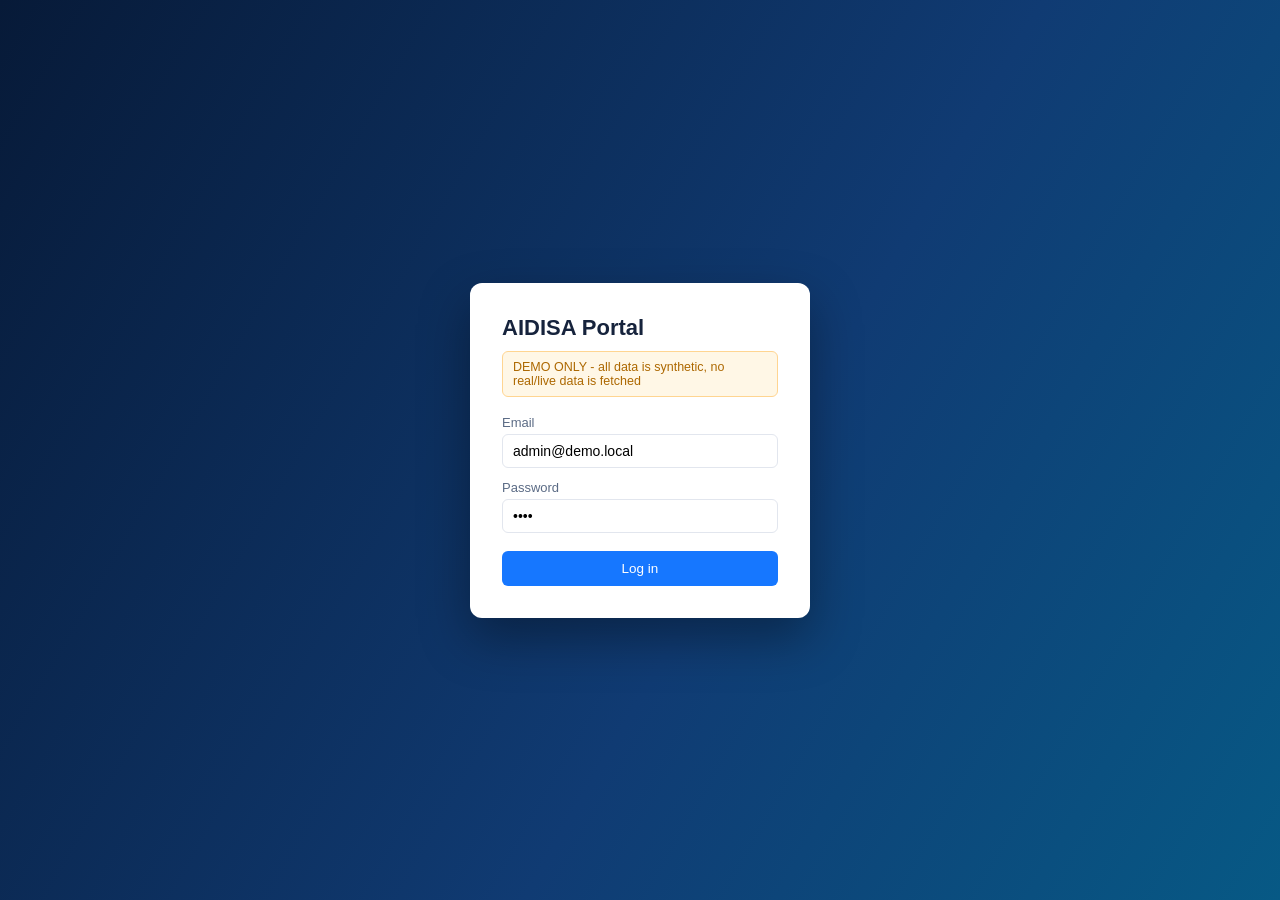
<file: index.html>
<!doctype html>
<html lang="en">
<head>
  <meta charset="utf-8" />
  <meta name="viewport" content="width=device-width, initial-scale=1" />
  <link rel="icon" href="data:," />
  <title>AIDISA Portal - Live Demo</title>
  <link rel="stylesheet" href="styles.css" />
</head>
<body>

  <!-- ===================== LOGIN VIEW ===================== -->
  <div id="loginView" class="login-screen">
    <div class="login-card">
      <div class="brand">AIDISA Portal</div>
      <p class="demo-flag">DEMO ONLY - all data is synthetic, no real/live data is fetched</p>
      <form id="loginForm">
        <label>Email
          <input id="loginEmail" type="text" value="admin@demo.local" autocomplete="username" />
        </label>
        <label>Password
          <input id="loginPassword" type="password" value="demo" autocomplete="current-password" />
        </label>
        <button type="submit" class="btn btn-primary btn-block">Log in</button>
      </form>
    </div>
  </div>

  <!-- ===================== APP VIEW ===================== -->
  <div id="appView" class="app-shell hidden">

    <header class="topbar">
      <div class="topbar-left">
        <span class="brand-mark">AiDiSA</span>
        <span class="badge-demo">DEMO &middot; synthetic data</span>
      </div>
      <nav class="tabs">
        <button class="tab-btn active" data-tab="situational">Situational Awareness</button>
        <button class="tab-btn" data-tab="assignment">Case Assignment</button>
        <button class="tab-btn" data-tab="sentiment">Sentiment Dashboard</button>
      </nav>
      <div class="topbar-right">
        <button id="alertBellBtn" class="btn btn-ghost bell" title="Open surge alerts">
          Alerts <span id="alertBadge" class="bell-badge">0</span>
        </button>
        <button id="resetDemoBtn" class="btn btn-ghost">Reset demo</button>
        <button id="logoutBtn" class="btn btn-ghost">Log out</button>
      </div>
    </header>

    <div class="live-bar" id="liveBarOk">
      <div class="live-bar-left">
        <span class="dot" id="liveDot"></span>
        <span id="liveStatusText">Live feed paused</span>
      </div>
      <div class="live-bar-right">
        <label class="inline-field">Generate every
          <select id="intervalSelect">
            <option value="5">5s</option>
            <option value="10" selected>10s</option>
            <option value="15">15s</option>
            <option value="30">30s</option>
          </select>
        </label>
        <label class="inline-field">
          <input type="checkbox" id="liveToggle" /> Live
        </label>
        <label class="inline-field">Advance by
          <select id="advanceSelect">
            <option value="0" selected>Now</option>
            <option value="15">+15s</option>
            <option value="30">+30s</option>
            <option value="60">+60s</option>
            <option value="120">+120s</option>
            <option value="300">+300s</option>
            <option value="600">+600s</option>
          </select>
        </label>
        <button id="generateNowBtn" class="btn btn-primary">Generate now</button>
        <button id="burstBtn" class="btn btn-danger">Simulate incident surge</button>
      </div>
    </div>

    <!-- ---------- Situational Awareness ---------- -->
    <section id="situationalView" class="view">
      <div class="stat-row overview-row">
        <div class="stat-card ov-card" id="ovIncidents">
          <div class="stat-label">Incidents in the last hour (surges)</div>
          <div class="stat-value" id="ovIncidentsValue">0</div>
          <div class="ov-sub" id="ovIncidentsSub"></div>
        </div>
        <div class="stat-card ov-card" id="ovTopIssue">
          <div class="stat-label">Top issue right now</div>
          <div class="stat-value ov-text" id="ovTopValue">None</div>
          <div class="ov-sub" id="ovTopSub"></div>
        </div>
        <div class="stat-card ov-card">
          <div class="stat-label">Feedback in the last hour</div>
          <div class="stat-value" id="ovFeedbackValue">0</div>
          <div class="ov-sub" id="ovFeedbackSub"></div>
        </div>
      </div>

      <div class="card heartbeat-card">
        <div class="card-head">
          <h3>Incident Heartbeat <span class="hb-sub">last 60 min</span></h3>
        </div>
        <div id="hbChart" class="hb-chart"></div>
        <div class="hb-axis"><span>60 min ago</span><span>30 min</span><span>now</span></div>
        <div class="hb-legend"><span class="hb-key hb-key-all"></span>All feedback <span class="hb-key hb-key-crit"></span>Critical incidents</div>
      </div>

      <div class="card-grid">
        <div class="card">
          <div class="card-head">
            <h3>Feedback Trend</h3>
            <div class="card-controls">
              <label>Interval (min) <input type="number" id="trendInterval" min="1" value="5" class="num-input" /></label>
              <label>Window (min) <input type="number" id="trendWindow" min="5" value="60" class="num-input" /></label>
            </div>
          </div>
          <p class="card-sub">Processed high-severity feedback counts, bucketed into equal time intervals.</p>
          <div id="trendChart" class="chart chart-bars"></div>
        </div>

        <div class="card">
          <div class="card-head">
            <h3>Event Surge Tracker</h3>
            <div class="card-controls wrap">
              <label title="How far back &quot;right now&quot; looks. Reports in this many minutes are the current count.">Window (min) <input type="number" id="burstWindow" min="1" value="15" class="num-input" /></label>
              <label title="How many reports of the same keyword, inside the window, raise a surge alert.">Threshold <input type="number" id="burstMinCount" min="1" value="3" class="num-input" /></label>
              <span class="sev-filter" title="Which AI severity ratings count towards a surge.">Count
                <label><input type="checkbox" id="sev_high" checked /> High</label>
                <label><input type="checkbox" id="sev_medium" /> Medium</label>
                <label><input type="checkbox" id="sev_low" /> Low</label>
              </span>
            </div>
          </div>
          <p class="card-sub">Incident keywords in the current window, counting only the severities ticked above. The black tick is the alert threshold.</p>
          <div id="surgeChart" class="chart chart-hbars"></div>
        </div>
      </div>

      <div class="card">
        <h3>Critical Records</h3>
        <p class="card-sub">Processed high-severity feedback within the trend window above.</p>
        <div class="table-wrap">
          <table id="criticalTable">
            <thead><tr><th>Time</th><th>Title</th><th>Location</th><th>Keywords</th></tr></thead>
            <tbody></tbody>
          </table>
        </div>
      </div>

      <div class="card">
        <div class="card-head">
          <h3>Processing Pipeline</h3>
          <div class="card-controls">
            <span id="pipelineStatus" class="pipe-status"></span>
            <label>Speed
              <select id="speedSelect">
                <option value="fast">Fast</option>
                <option value="normal">Normal</option>
                <option value="slow">Slow</option>
              </select>
            </label>
          </div>
        </div>
        <p class="card-sub">Feedback is received first and queued. One backend worker processes each record through every stage. Charts, alerts and assignment only update after the last stage finishes.</p>
        <div id="pipeline" class="pipeline"></div>
        <div class="method-legend">
          <div><span class="method method-ai">AI &middot; LLM</span><b>Severity &amp; NER</b> - a large language model with few-shot prompts rates severity and pulls out incident keywords and locations from free text (emails, chats, call notes).</div>
          <div><span class="method method-tx">AI &middot; RoBERTa</span><b>Sentiment index</b> - <b>TranSent-X</b> (Transport Sentiment Experience), our RoBERTa model fine-tuned on transport feedback, scores each report from 1 Very Negative to 5 Very Positive. The Sentiment Dashboard averages these scores into the Sentiment Intensity index.</div>
          <div><span class="method method-ml">ML &middot; SVC</span><b>Category</b> - a support vector classifier trained on past cases assigns the main category.</div>
          <div><span class="method method-rule">Rule-based</span><b>Pre-processing &amp; assignment</b> - deterministic cleaning, then routing by team, skill, leave and workload.</div>
        </div>
      </div>

      <div class="card intro">
        <h3>How AIDISA handles a piece of feedback</h3>
        <ol class="flow">
          <li><b>Receive</b>: feedback arrives from IFS, web forms or social media and joins a queue.</li>
          <li><b>Process</b>: a worker runs pre-processing, the severity model, keyword/NER extraction and category classification.</li>
          <li><b>Assign</b>: the case is routed to a team and skill, then given to the least-loaded available staff member.</li>
          <li><b>Detect surges</b>: reports the AI rated High severity (adjustable) are counted per keyword; when a keyword reaches the threshold within the window, a surge alert is raised.</li>
        </ol>
        <p class="card-sub">These explainers use the same live data as the panels above, so try "Simulate incident surge" and watch them update.</p>
      </div>

      <div class="card" id="burstCard">
        <div class="card-head">
          <h3>Event surge detection</h3>
          <div class="card-controls"><label>Keyword <select id="explainKeyword"></select></label></div>
        </div>
        <p class="card-sub">Are enough serious reports about the same thing coming in right now? Settings come from the Event Surge Tracker.</p>
        <div class="settings-help" id="settingsHelp">
          <h4>How a surge is decided</h4>
          <dl>
            <dt>Count</dt><dd>Which <b>AI severity ratings</b> count. Default is <b>High only</b>, so routine complaints never trigger a surge. Tick Medium to also watch service issues such as lift faults or no aircon.</dd>
            <dt>Window (min)</dt><dd>How far back &ldquo;right now&rdquo; looks. Reports in the last this-many minutes are counted.</dd>
            <dt>Threshold</dt><dd>How many of those reports about the <b>same keyword</b> raise an alert. Lower it to be warned sooner; raise it to cut noise.</dd>
          </dl>
          <p class="settings-example" id="settingsExample"></p>
        </div>
        <div id="burstExplain"></div>
        <div class="table-wrap"><table id="burstTable" class="explain-table clickable"></table></div>
      </div>
    </section>

    <!-- ---------- Case Assignment ---------- -->
    <section id="assignmentView" class="view hidden">
      <div class="card">
        <h3>Staff &amp; workload</h3>
        <p class="card-sub">Toggle "on leave" to see the auto-assignment skip that person on the next case.</p>
        <div class="table-wrap">
          <table id="workloadTable">
            <thead><tr><th>Staff</th><th>Team</th><th>Skills</th><th>Availability</th><th>This hour</th><th>Today</th><th>Total</th></tr></thead>
            <tbody></tbody>
          </table>
        </div>
      </div>
      <div class="card">
        <h3>All cases</h3>
        <p class="card-sub">Click a processed case to see why it went to that staff member.</p>
        <div class="table-wrap">
          <table id="caseTable">
            <thead><tr><th>Time</th><th>Title</th><th>Status</th><th>Severity</th><th>Assigned to</th></tr></thead>
            <tbody></tbody>
          </table>
        </div>
      </div>

      <div class="card" id="assignCard">
        <div class="card-head">
          <h3>Case assignment</h3>
          <div class="card-controls">
            <label>Case <select id="explainCase" class="wide-select"></select></label>
            <button id="replayBtn" class="btn btn-primary btn-small">Replay step by step</button>
          </div>
        </div>
        <div id="assignExplain"></div>
      </div>
    </section>

    <!-- ---------- Sentiment Dashboard ---------- -->
    <section id="sentimentView" class="view sentiment-view hidden">
      <iframe id="sentimentFrame" class="sentiment-frame" title="Sentiment analysis dashboard"></iframe>
    </section>
  </div>

  <!-- ---------- Burst alerts dialog ---------- -->
  <dialog id="alertsDialog" class="detail-dialog alerts-dialog">
    <div class="card-head">
      <h3>Surge Alerts</h3>
      <button id="alertsCloseBtn" class="btn btn-primary" type="button">Close</button>
    </div>
    <p class="card-sub">Raised automatically when enough High-severity reports about the same incident arrive within the window. Email and SMS are mocked, and nothing is sent.</p>
    <div id="alertList" class="alert-list"></div>
  </dialog>

  <!-- ---------- Detail dialog ---------- -->
  <dialog id="detailDialog" class="detail-dialog">
    <form method="dialog">
      <h3 id="detailTitle"></h3>
      <dl id="detailBody" class="detail-list"></dl>
      <div id="reportBody" class="report hidden"></div>
      <div class="dialog-actions">
        <button id="detailExplainBtn" class="btn btn-ghost hidden" type="button"></button>
        <button class="btn btn-primary" type="submit">Close</button>
      </div>
    </form>
  </dialog>

  <div id="toast" class="toast hidden"></div>

  <script src="samples.js"></script>
  <script src="app.js"></script>
</body>
</html>
</file>
<file: styles.css>
:root {
  --bg: #f3f5f9;
  --card-bg: #ffffff;
  --text: #16233c;
  --text-muted: #5b6b85;
  --border: #e2e6ee;
  --primary: #1677ff;
  --primary-dark: #0958d9;
  --danger: #cf1322;
  --success: #12805c;
  --warn: #f59e0b;
  font-family: -apple-system, "Segoe UI", Roboto, Helvetica, Arial, sans-serif;
}

* { box-sizing: border-box; }

body {
  margin: 0;
  background: var(--bg);
  color: var(--text);
}

.hidden { display: none !important; }

/* ---------- Login ---------- */
.login-screen {
  min-height: 100vh;
  display: flex;
  align-items: center;
  justify-content: center;
  background: linear-gradient(120deg, #071a38, #103b73 58%, #075985);
}

.login-card {
  background: var(--card-bg);
  border-radius: 12px;
  padding: 32px;
  width: 340px;
  box-shadow: 0 20px 50px rgba(0, 0, 0, 0.35);
}

.login-card .brand {
  font-size: 22px;
  font-weight: 700;
  margin-bottom: 4px;
}

.login-card .demo-flag {
  background: #fff7e6;
  color: #ad6800;
  border: 1px solid #ffd591;
  border-radius: 6px;
  padding: 8px 10px;
  font-size: 12.5px;
  margin: 10px 0 18px;
}

.login-card label {
  display: block;
  font-size: 13px;
  color: var(--text-muted);
  margin-bottom: 12px;
}

.login-card input {
  display: block;
  width: 100%;
  margin-top: 4px;
  padding: 8px 10px;
  border: 1px solid var(--border);
  border-radius: 6px;
  font-size: 14px;
}

.login-card .hint {
  font-size: 12px;
  color: var(--text-muted);
  margin-top: 14px;
  margin-bottom: 0;
}

/* ---------- Buttons ---------- */
.btn {
  border: none;
  border-radius: 6px;
  padding: 8px 14px;
  font-size: 13.5px;
  cursor: pointer;
  font-weight: 500;
}

.btn-primary { background: var(--primary); color: #fff; }
.btn-primary:hover { background: var(--primary-dark); }
.btn-block { width: 100%; padding: 10px; margin-top: 6px; }
.btn-ghost { background: transparent; border: 1px solid var(--border); color: var(--text); }
.btn-ghost:hover { background: #eef1f6; }

/* ---------- App shell ---------- */
.app-shell { min-height: 100vh; }

.topbar {
  display: flex;
  align-items: center;
  justify-content: space-between;
  gap: 16px;
  padding: 12px 20px;
  background: #ffffff;
  border-bottom: 1px solid var(--border);
  flex-wrap: wrap;
}

.topbar-left { display: flex; align-items: center; gap: 10px; }
.brand-mark { font-weight: 700; font-size: 21px; color: #D64550; letter-spacing: 0.2px; line-height: 1; }

.badge-demo {
  font-size: 11px;
  font-weight: 600;
  letter-spacing: 0.3px;
  color: #ad6800;
  background: #fff7e6;
  border: 1px solid #ffd591;
  border-radius: 999px;
  padding: 2px 10px;
}

.tabs { display: flex; gap: 4px; }

.tab-btn {
  border: none;
  background: transparent;
  padding: 8px 14px;
  border-radius: 6px;
  cursor: pointer;
  font-size: 13.5px;
  color: var(--text-muted);
}

.tab-btn.active { background: #e6f0ff; color: var(--primary-dark); font-weight: 600; }
.tab-link { text-decoration: none; }
.tab-link:hover { color: var(--primary-dark); background: #f0f6ff; }

.dash-link {
  display: block;
  margin-top: 16px;
  padding-top: 14px;
  border-top: 1px solid var(--border);
  font-size: 13px;
  color: var(--primary-dark);
  text-decoration: none;
  font-weight: 600;
}
.dash-link:hover { text-decoration: underline; }
.topbar-right { display: flex; gap: 8px; }

.live-bar {
  display: flex;
  align-items: center;
  justify-content: space-between;
  gap: 12px;
  flex-wrap: wrap;
  background: #f0f9ff;
  border-bottom: 1px solid #d6eaff;
  padding: 10px 20px;
  font-size: 13.5px;
  position: sticky;
  top: 0;
  z-index: 50;
  box-shadow: 0 2px 8px rgba(22, 35, 60, 0.08);
}

/* Keep scrolled-to cards clear of the sticky live bar. */
.card { scroll-margin-top: 72px; }

.live-bar-left, .live-bar-right { display: flex; align-items: center; gap: 12px; flex-wrap: wrap; }

.dot {
  width: 9px; height: 9px; border-radius: 50%;
  background: #9aa5b1; display: inline-block;
}

.dot.live { background: #22c55e; animation: pulse 1.3s infinite; }

@keyframes pulse {
  0%, 100% { opacity: 1; transform: scale(1); }
  50% { opacity: 0.55; transform: scale(1.15); }
}

.tag {
  background: #e6f0ff;
  color: var(--primary-dark);
  border-radius: 4px;
  padding: 2px 8px;
  font-size: 12px;
}

.tag.high { background: #fff1f0; color: var(--danger); }

.inline-field { display: flex; align-items: center; gap: 6px; color: var(--text-muted); }
.inline-field select, .inline-field input[type="checkbox"] { cursor: pointer; }

/* ---------- Views ---------- */
.view { padding: 20px; }

.stat-row {
  display: grid;
  grid-template-columns: repeat(auto-fit, minmax(180px, 1fr));
  gap: 14px;
  margin-bottom: 18px;
}

.stat-card {
  background: var(--card-bg);
  border: 1px solid var(--border);
  border-radius: 10px;
  padding: 16px 18px;
}

.stat-value { font-size: 26px; font-weight: 700; }
.stat-label { font-size: 12.5px; color: var(--text-muted); margin-top: 2px; }

.card-grid {
  display: grid;
  grid-template-columns: repeat(auto-fit, minmax(360px, 1fr));
  gap: 16px;
  margin-bottom: 16px;
}

.card {
  background: var(--card-bg);
  border: 1px solid var(--border);
  border-radius: 10px;
  padding: 18px;
}

.card h3 { margin: 0 0 4px; font-size: 16px; }
.card-sub { color: var(--text-muted); font-size: 12.5px; margin: 4px 0 14px; }

.card-head {
  display: flex;
  justify-content: space-between;
  align-items: flex-start;
  gap: 10px;
  flex-wrap: wrap;
}

.card-controls { display: flex; gap: 12px; font-size: 12px; color: var(--text-muted); }
.num-input { width: 56px; margin-left: 4px; padding: 2px 5px; border: 1px solid var(--border); border-radius: 4px; }

/* ---------- Charts (pure CSS, no libraries) ---------- */
.chart { min-height: 180px; }

.chart-bars {
  display: flex;
  align-items: flex-end;
  gap: 4px;
  height: 180px;
  border-bottom: 1px solid var(--border);
  padding-bottom: 2px;
}

.chart-bars .bar-col {
  flex: 1;
  display: flex;
  flex-direction: column;
  justify-content: flex-end;
  align-items: center;
  height: 100%;
}

.chart-bars .bar {
  width: 100%;
  max-width: 26px;
  background: var(--danger);
  border-radius: 3px 3px 0 0;
  min-height: 2px;
}

.chart-bars .bar-label {
  font-size: 9.5px;
  color: var(--text-muted);
  margin-top: 4px;
  transform: rotate(-40deg);
  white-space: nowrap;
}

.chart-empty {
  color: var(--text-muted);
  font-size: 13px;
  text-align: center;
  padding: 50px 0;
}

.chart-hbars { display: flex; flex-direction: column; gap: 8px; }

.hbar-row { display: flex; align-items: center; gap: 8px; font-size: 12.5px; cursor: pointer; }
.hbar-label { width: 170px; flex-shrink: 0; text-align: right; color: var(--text); }
.hbar-track { flex: 1; background: #f0f2f6; border-radius: 4px; overflow: hidden; height: 18px; }
.hbar-fill { height: 100%; background: var(--primary); border-radius: 4px; }
.hbar-count { width: 24px; color: var(--text-muted); }

/* ---------- Tables ---------- */
.table-wrap { overflow-x: auto; }

table { width: 100%; border-collapse: collapse; font-size: 13px; }
th, td { text-align: left; padding: 8px 10px; border-bottom: 1px solid var(--border); white-space: nowrap; }
th { color: var(--text-muted); font-weight: 600; font-size: 12px; }
tbody tr { cursor: pointer; }
tbody tr:hover { background: #f7f9fc; }

.sev-high { color: var(--danger); font-weight: 600; }
.sev-medium { color: #ad6800; font-weight: 600; }
.sev-low { color: var(--success); font-weight: 600; }

/* ---------- Dialog ---------- */
.detail-dialog {
  border: none;
  border-radius: 10px;
  padding: 22px;
  width: min(480px, 90vw);
  box-shadow: 0 20px 50px rgba(0, 0, 0, 0.3);
}

.alerts-dialog { width: min(760px, 94vw); max-height: 85vh; }
.detail-dialog::backdrop { background: rgba(10, 20, 40, 0.45); }
.detail-list { display: grid; grid-template-columns: 130px 1fr; gap: 6px 10px; font-size: 13px; margin: 12px 0 18px; }
.detail-list dt { color: var(--text-muted); }
.detail-list dd { margin: 0; }

.dialog-actions { display: flex; justify-content: flex-end; gap: 8px; }

/* ---------- Toast ---------- */
.toast {
  position: fixed;
  bottom: 20px;
  right: 20px;
  max-width: min(420px, calc(100vw - 40px));
  background: #16233c;
  color: #fff;
  padding: 10px 16px;
  border-radius: 8px;
  font-size: 13px;
  box-shadow: 0 10px 30px rgba(0, 0, 0, 0.25);
  z-index: 50;
}

.toast-alert { background: var(--danger); font-weight: 600; }

/* ---------- Shared bits ---------- */
.btn-small { padding: 5px 10px; font-size: 12.5px; }
.btn-danger { background: var(--danger); color: #fff; }
.btn-danger:hover { background: #a8071a; }
.card + .card, .card-grid + .card { margin-top: 0; }
.view > .card { margin-bottom: 16px; }
.card-controls.wrap { flex-wrap: wrap; row-gap: 6px; }
.card-controls select { margin-left: 4px; padding: 2px 4px; border: 1px solid var(--border); border-radius: 4px; }
.wide-select { max-width: 320px; }
.muted { color: var(--text-muted); }
code { background: #f0f2f6; padding: 1px 5px; border-radius: 4px; font-size: 12px; }

.pill {
  display: inline-block;
  font-size: 11px;
  font-weight: 600;
  padding: 1px 8px;
  border-radius: 999px;
  background: #eef1f6;
  color: var(--text-muted);
  white-space: nowrap;
}
.pill-burst, .pill-critical { background: #fff1f0; color: var(--danger); border: 1px solid #ffccc7; }
.pill-warning { background: #fffbe6; color: #ad6800; border: 1px solid #ffe58f; }
.pill-ok { background: #f0fdf4; color: var(--success); }
.pill-busy { background: #e6f0ff; color: var(--primary-dark); }
.pill-status { text-transform: capitalize; }

.skill {
  display: inline-block;
  font-size: 11px;
  background: #f0f2f6;
  border-radius: 4px;
  padding: 1px 6px;
  margin: 1px 0;
}
td.skills { white-space: normal; max-width: 280px; }
.leave-toggle { display: inline-flex; align-items: center; gap: 4px; cursor: pointer; }

/* ---------- Alert bell ---------- */
.bell { position: relative; }
.bell-badge {
  display: inline-block;
  min-width: 20px;
  margin-left: 6px;
  padding: 0 5px;
  border-radius: 999px;
  background: var(--text-muted);
  color: #fff;
  font-size: 12px;
  font-weight: 700;
  line-height: 20px;
  text-align: center;
}
.bell-badge.badge-active { background: var(--danger); }
.bell.ring { animation: ring 0.9s ease-in-out 2; }
@keyframes ring {
  0%, 100% { transform: rotate(0); }
  20% { transform: rotate(-8deg); }
  40% { transform: rotate(8deg); }
  60% { transform: rotate(-5deg); }
  80% { transform: rotate(5deg); }
}

/* ---------- Alerts ---------- */
.alert-list { display: flex; flex-direction: column; gap: 10px; }
.alert-item {
  border: 1px solid var(--border);
  border-left: 4px solid var(--warn);
  border-radius: 8px;
  padding: 10px 12px;
  font-size: 13px;
}
.alert-item.level-critical { border-left-color: var(--danger); }
.alert-item.status-active { background: #fffafa; }
.alert-item.status-resolved { opacity: 0.6; border-left-color: var(--border); }
.alert-top { display: flex; align-items: center; gap: 8px; flex-wrap: wrap; }
.alert-kw { font-weight: 700; font-size: 14px; }
.alert-time { margin-left: auto; color: var(--text-muted); font-size: 12px; }
.alert-body { margin: 6px 0 8px; color: var(--text-muted); line-height: 1.6; }
.channel { background: #f0f9ff; color: var(--primary-dark); border-radius: 4px; padding: 0 6px; font-size: 11.5px; }
.alert-actions { display: flex; gap: 6px; flex-wrap: wrap; }
.alert-actions .btn { background: #fff; border: 1px solid var(--border); color: var(--text); }
.alert-actions .btn:hover { background: #eef1f6; }
.alert-divider { font-size: 12px; color: var(--text-muted); margin-top: 4px; }
.chart-empty.small { padding: 16px 0; }

/* ---------- Processing pipeline ---------- */
.pipe-status { font-size: 12px; color: var(--text-muted); align-self: center; }
.pipeline {
  display: grid;
  grid-template-columns: repeat(8, minmax(118px, 1fr));
  gap: 8px;
  overflow-x: auto;
  padding-bottom: 4px;
}
.pipe-col {
  background: #f7f9fc;
  border: 1px solid var(--border);
  border-radius: 8px;
  min-height: 150px;
  display: flex;
  flex-direction: column;
}
.pipe-col.active { border-color: var(--primary); background: #f0f6ff; }
.pipe-col.has-items { border-color: #ffd591; background: #fffcf5; }
.pipe-col.done { background: #f6fdf9; }
.pipe-head { padding: 8px 8px 6px; border-bottom: 1px solid var(--border); }
.pipe-title { font-size: 12px; font-weight: 600; }
.pipe-sub { font-size: 10.5px; color: var(--text-muted); }
.pipe-body { padding: 6px; display: flex; flex-direction: column; gap: 5px; }
.chip {
  background: #fff;
  border: 1px solid var(--border);
  border-radius: 6px;
  padding: 5px 7px;
  font-size: 11.5px;
  cursor: pointer;
  animation: chipIn 0.25s ease-out;
}
.chip:hover { border-color: var(--primary); }
.chip-active { border-color: var(--primary); box-shadow: 0 2px 8px rgba(22, 119, 255, 0.15); }
.chip-title { font-weight: 500; overflow: hidden; text-overflow: ellipsis; white-space: nowrap; }
.chip-meta { font-size: 10.5px; color: var(--text-muted); margin-top: 2px; }
.chip-more { font-size: 11px; color: var(--text-muted); text-align: center; }
.chip-progress { height: 4px; background: #e6f0ff; border-radius: 2px; margin-top: 5px; overflow: hidden; }
.chip-progress span { display: block; height: 100%; width: 0; background: var(--primary); }
@keyframes chipIn { from { opacity: 0; transform: translateY(-3px); } to { opacity: 1; transform: none; } }

/* ---------- Surge tracker extras ---------- */
.hbar-track { position: relative; }
.hbar-fill.burst { background: var(--danger); }
.hbar-threshold { position: absolute; top: -2px; bottom: -2px; width: 2px; background: var(--text); }
.hbar-state { width: 58px; }

/* ---------- How it works ---------- */
.flow { margin: 8px 0 0; padding-left: 20px; font-size: 13.5px; line-height: 1.7; }
.explain-grid { display: grid; grid-template-columns: minmax(0, 3fr) minmax(0, 2fr); gap: 20px; align-items: start; }
@media (max-width: 860px) { .explain-grid { grid-template-columns: 1fr; } }
.burst-svg { width: 100%; height: auto; display: block; }
.burst-svg .grid { stroke: #eef1f6; }
.burst-svg .axis { fill: var(--text-muted); font-size: 11px; }
.burst-svg .axis-now { fill: var(--text); font-weight: 600; }
.burst-svg .val { fill: var(--text); font-size: 12px; font-weight: 600; }
.burst-svg .b-base { fill: #c9d3e3; }
.burst-svg .b-current { fill: var(--primary); }
.burst-svg .b-burst { fill: var(--danger); }
.burst-svg .l-mean { stroke: #8a97ab; stroke-width: 1.5; stroke-dasharray: 3 3; }
.burst-svg .l-mean-t { fill: #6b7a92; font-size: 11px; }
.burst-svg .l-thresh { stroke: #d4380d; stroke-width: 2; stroke-dasharray: 7 4; }
.burst-svg .l-thresh-t { fill: #d4380d; font-size: 11px; font-weight: 600; }
.legend { display: flex; flex-wrap: wrap; align-items: center; gap: 6px 10px; font-size: 11.5px; color: var(--text-muted); margin-top: 6px; }
.lg { display: inline-block; width: 12px; height: 12px; border-radius: 2px; }
.lg-base { background: #c9d3e3; }
.lg-cur { background: var(--danger); }
.lg-mean { height: 0; border-top: 2px dashed #8a97ab; border-radius: 0; }
.lg-thresh { height: 0; border-top: 2px dashed #d4380d; border-radius: 0; }
.steps { margin: 0; padding-left: 20px; font-size: 13px; line-height: 1.6; }
.steps li { margin-bottom: 8px; }
.contrib { margin: 14px 0; font-size: 12.5px; }
.contrib-title { font-weight: 600; margin-bottom: 6px; }
.contrib-row { display: grid; grid-template-columns: 90px 1fr auto; gap: 10px; padding: 4px 6px; border-bottom: 1px solid var(--border); cursor: pointer; }
.contrib-row:hover { background: #f7f9fc; }
.explain-table tr.selected { background: #e6f0ff; }
.explain-table.clickable tbody tr { cursor: pointer; }
.explain-table td.miss { color: var(--danger); }
.explain-table tr.row-out td { color: #a0aabb; }
.explain-table tr.row-out td.miss { color: #e39a9f; }
.explain-table tr.row-chosen { background: #f0fdf4; }
.chosen { color: var(--success); font-weight: 700; }
.case-summary { font-size: 13.5px; margin-bottom: 6px; }
.route { font-size: 13px; color: var(--text-muted); margin-bottom: 14px; }
.funnel { display: flex; align-items: stretch; gap: 4px; margin-bottom: 14px; overflow-x: auto; padding-bottom: 4px; }
.funnel-step {
  flex: 1;
  min-width: 96px;
  border: 1px solid var(--border);
  border-radius: 8px;
  padding: 8px;
  text-align: center;
  background: #f7f9fc;
  transition: background 0.3s, border-color 0.3s, opacity 0.3s;
}
.funnel-step.pending { opacity: 0.4; }
.funnel-step.active { border-color: var(--primary); background: #e6f0ff; }
.funnel-step.done { background: #fff; }
.funnel-step:last-child.done, .funnel-step:last-child.active { border-color: var(--success); background: #f0fdf4; }
.fs-count { font-size: 18px; font-weight: 700; white-space: nowrap; overflow: hidden; text-overflow: ellipsis; }
.fs-label { font-size: 12px; font-weight: 600; }
.fs-note { font-size: 10.5px; color: var(--text-muted); min-height: 13px; }
.funnel-arrow { align-self: center; color: var(--text-muted); font-size: 20px; }

@media (max-width: 600px) {
  .view { padding: 16px; }
  .card-grid { grid-template-columns: 1fr; }
  .hbar-label { width: 110px; }
}

/* ---------- AI contribution ---------- */
.ai-mark { background: #fff3bf; color: inherit; padding: 0 2px; border-radius: 3px; }

/* ---------- Overview ---------- */
.overview-row { grid-template-columns: repeat(auto-fit, minmax(210px, 1fr)); margin-bottom: 14px; }
.ov-card { text-align: left; font: inherit; color: inherit; border-left: 4px solid var(--border); }
.ov-card .stat-label { order: -1; margin: 0 0 4px; font-weight: 600; }
.ov-card .stat-value { font-size: 32px; line-height: 1.1; }
.ov-card .stat-value.ov-text { font-size: 22px; line-height: 1.3; text-transform: capitalize; }
.ov-sub { font-size: 12.5px; color: var(--text-muted); margin-top: 6px; min-height: 16px; }
.ov-danger { border-left-color: var(--danger); }
.ov-danger .stat-value { color: var(--danger); }
.ov-warn { border-left-color: var(--warn); }
.heartbeat-card { margin-bottom: 18px; }
.hb-sub { font-weight: 400; font-size: 12.5px; color: var(--text-muted); margin-left: 6px; }
.hb-chart svg { width: 100%; height: 80px; display: block; }
.hb-base { stroke: var(--border); stroke-width: 1; vector-effect: non-scaling-stroke; }
.hb-area { fill: rgba(22, 119, 255, 0.12); }
.hb-line-all, .hb-line-crit { fill: none; stroke-width: 2; vector-effect: non-scaling-stroke; stroke-linejoin: round; }
.hb-line-all { stroke: var(--primary); }
.hb-line-crit { stroke: var(--danger); }
.hb-axis { display: flex; justify-content: space-between; font-size: 11.5px; color: var(--text-muted); margin-top: 4px; }
.hb-legend { font-size: 12px; color: var(--text-muted); margin-top: 6px; display: flex; align-items: center; gap: 6px; }
.hb-key { width: 14px; height: 3px; border-radius: 2px; display: inline-block; margin-left: 10px; }
.hb-key:first-child { margin-left: 0; }
.hb-key-all { background: var(--primary); }
.hb-key-crit { background: var(--danger); }

/* ---------- Alert report ---------- */
.report-dialog { width: min(640px, 94vw); max-height: 88vh; overflow-y: auto; }
.report { margin: 12px 0 18px; font-size: 13px; }
.rp-head { display: flex; align-items: center; gap: 8px; flex-wrap: wrap; }
.rp-when { margin-left: auto; color: var(--text-muted); font-size: 12.5px; }
.rp-action { margin: 14px 0; padding: 12px 14px; background: #f0f7ff; border-left: 4px solid var(--primary); border-radius: 6px; line-height: 1.45; }
.rp-action b { display: block; font-size: 11.5px; text-transform: uppercase; letter-spacing: 0.04em; color: var(--primary-dark); margin-bottom: 3px; }
.rp-stats { display: grid; grid-template-columns: repeat(3, 1fr); gap: 10px; }
.rp-stats > div { border: 1px solid var(--border); border-radius: 8px; padding: 10px 12px; }
.rp-stats b { display: block; font-size: 22px; line-height: 1.2; }
.rp-stats span { display: block; color: var(--text); font-size: 12.5px; }
.rp-stats em { display: block; font-style: normal; color: var(--text-muted); font-size: 11.5px; margin-top: 2px; }
.rp-h { margin: 18px 0 8px; font-size: 12px; text-transform: uppercase; letter-spacing: 0.05em; color: var(--text-muted); }
.rp-chips { display: flex; flex-wrap: wrap; gap: 6px; }
.rp-chips .channel { padding: 3px 10px; font-size: 12.5px; }
.rp-timeline, .rp-reports { list-style: none; margin: 0; padding: 0; }
.rp-timeline li { position: relative; display: flex; gap: 12px; padding: 0 0 10px 16px; border-left: 2px solid var(--border); margin-left: 4px; }
.rp-timeline li::before { content: ""; position: absolute; left: -6px; top: 4px; width: 10px; height: 10px; border-radius: 50%; background: var(--primary); }
.rp-timeline time, .rp-reports time { color: var(--text-muted); font-size: 12px; min-width: 62px; font-variant-numeric: tabular-nums; }
.rp-reports li { display: flex; gap: 12px; padding: 8px 0; border-bottom: 1px solid var(--border); }
.rp-reports li:last-child { border-bottom: none; }
.rp-reports b { display: block; font-weight: 600; }
.rp-reports span { color: var(--text-muted); font-size: 12px; }
@media (max-width: 560px) { .rp-stats { grid-template-columns: 1fr; } }

.detail-list dd { white-space: pre-wrap; overflow-wrap: anywhere; }
.rp-reports b { overflow-wrap: anywhere; }

/* ---------- Pipeline method badges ---------- */
.method { display: inline-block; font-size: 10.5px; font-weight: 700; letter-spacing: 0.02em; padding: 1px 7px; border-radius: 999px; margin-bottom: 4px; white-space: nowrap; }
.method-ai { background: #f3e8ff; color: #6b21a8; border: 1px solid #e9d5ff; }
.method-tx { background: #dcfce7; color: #166534; border: 1px solid #bbf7d0; }
.method-ml { background: #e0f2fe; color: #075985; border: 1px solid #bae6fd; }
.method-rule { background: #f1f5f9; color: #475569; border: 1px solid #e2e8f0; }
.method-legend { display: grid; grid-template-columns: repeat(auto-fit, minmax(240px, 1fr)); gap: 8px 16px; margin-top: 12px; font-size: 12.5px; color: var(--text-muted); line-height: 1.45; }
.method-legend .method { margin: 0 6px 0 0; vertical-align: 1px; }
.method-legend b { color: var(--text); font-weight: 600; }

/* ---------- Surge settings help ---------- */
.settings-help { background: #f8fafc; border: 1px solid var(--border); border-radius: 8px; padding: 12px 14px; margin: 4px 0 16px; font-size: 13px; }
.settings-help h4 { margin: 0 0 8px; font-size: 13px; }
.settings-help dl { display: grid; grid-template-columns: 130px 1fr; gap: 6px 12px; margin: 0; }
.settings-help dt { font-weight: 600; }
.settings-help dd { margin: 0; color: var(--text-muted); line-height: 1.45; }
.settings-example { margin: 10px 0 0; padding-top: 10px; border-top: 1px dashed var(--border); line-height: 1.5; }
@media (max-width: 560px) { .settings-help dl { grid-template-columns: 1fr; } .settings-help dd { margin-bottom: 6px; } }

.sev-filter { display: inline-flex; align-items: center; gap: 8px; font-size: 12.5px; }
.sev-filter label { display: inline-flex; align-items: center; gap: 3px; }

/* ---------- Sentiment dashboard tab ---------- */
.view.sentiment-view { padding: 0; }
.sentiment-frame { display: block; width: 100%; border: 0; background: #fff; }
</file>
